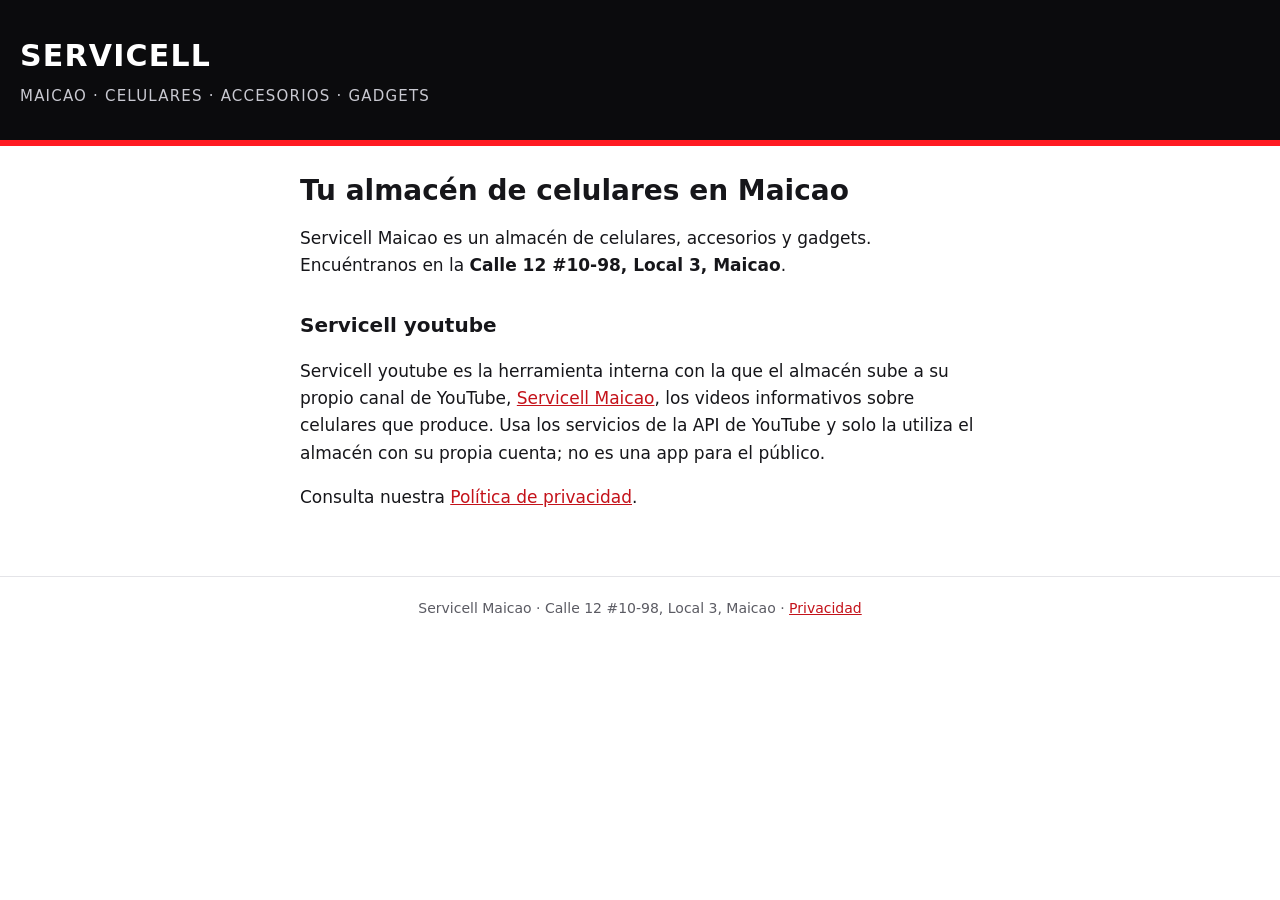
<file: index.html>
<!doctype html>
<html lang="es">
<head>
<meta charset="utf-8">
<meta name="viewport" content="width=device-width,initial-scale=1">
<title>Servicell Maicao</title>
<meta name="description" content="Servicell Maicao: celulares, accesorios y gadgets en Maicao, La Guajira.">
<link rel="stylesheet" href="estilo.css">
</head>
<body>
<header><p class="marca">SERVICELL</p><p class="sub">MAICAO · CELULARES · ACCESORIOS · GADGETS</p></header>
<main>
<h1>Tu almacén de celulares en Maicao</h1>
<p>Servicell Maicao es un almacén de celulares, accesorios y gadgets. Encuéntranos en la <strong>Calle 12 #10-98, Local 3, Maicao</strong>.</p>
<h2>Servicell youtube</h2>
<p>Servicell youtube es la herramienta interna con la que el almacén sube a su propio canal de YouTube, <a href="https://www.youtube.com/@ServicellMaicao">Servicell Maicao</a>, los videos informativos sobre celulares que produce. Usa los servicios de la API de YouTube y solo la utiliza el almacén con su propia cuenta; no es una app para el público.</p>
<p>Consulta nuestra <a href="privacidad.html">Política de privacidad</a>.</p>
</main>
<footer>Servicell Maicao · Calle 12 #10-98, Local 3, Maicao · <a href="privacidad.html">Privacidad</a></footer>
</body>
</html>
</file>
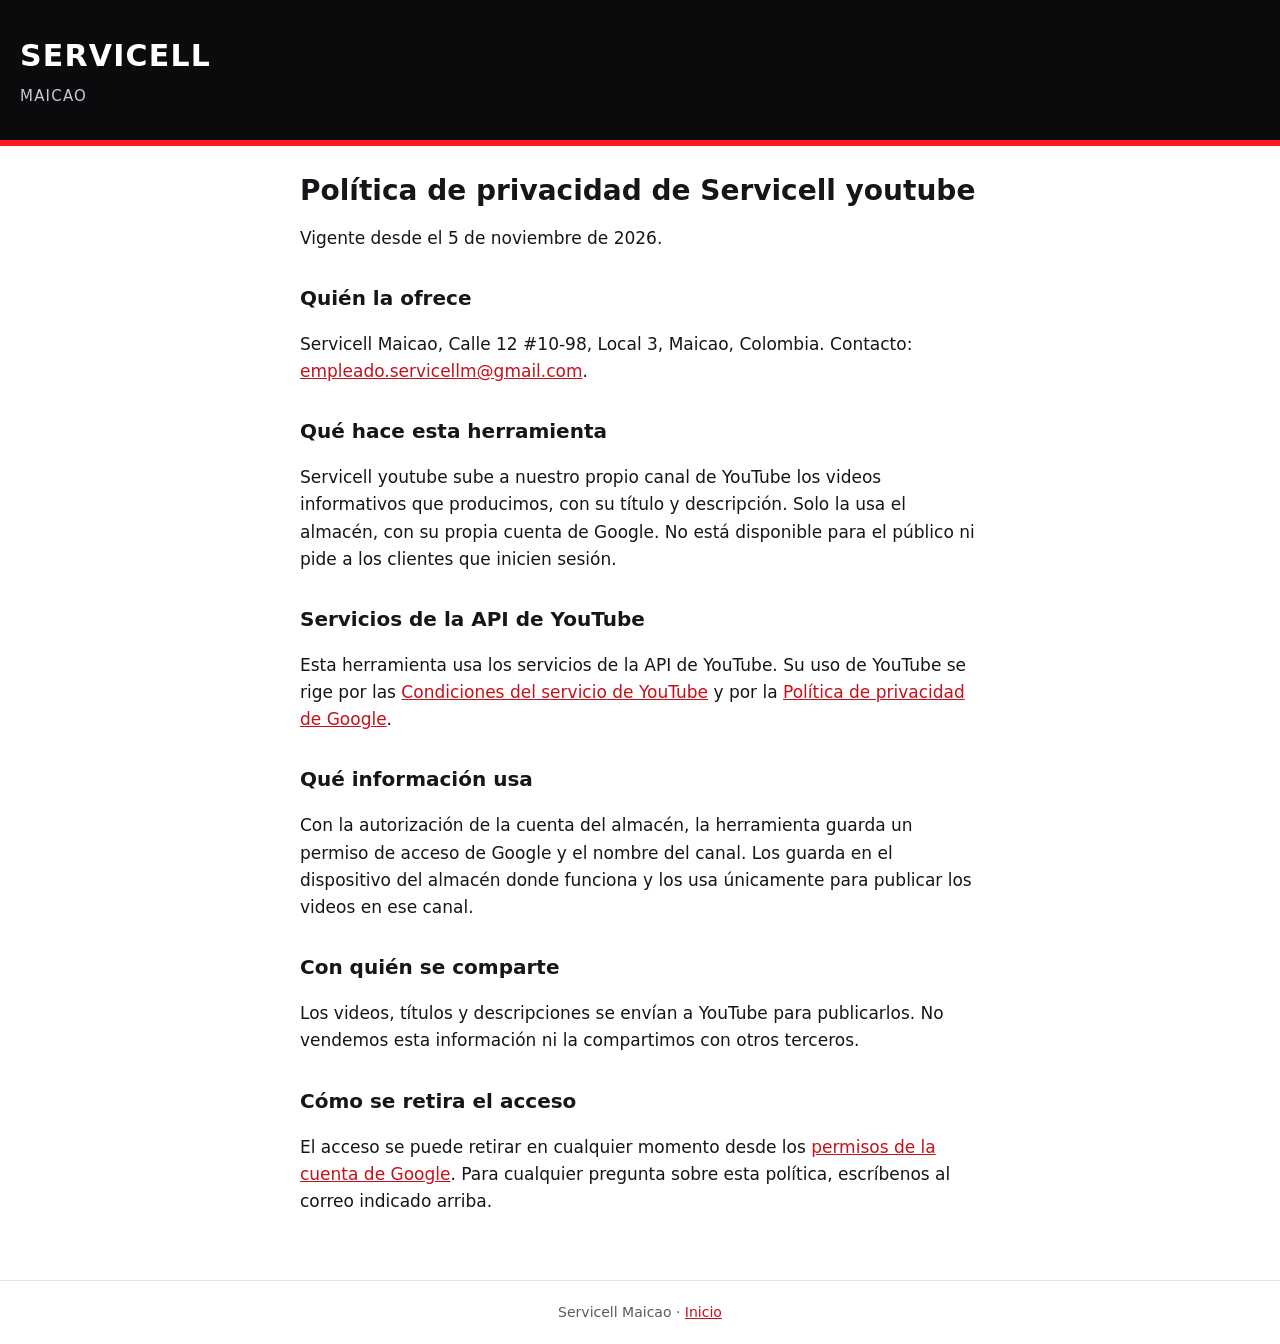
<file: privacidad.html>
<!doctype html>
<html lang="es">
<head>
<meta charset="utf-8">
<meta name="viewport" content="width=device-width,initial-scale=1">
<title>Política de privacidad</title>
<link rel="stylesheet" href="estilo.css">
</head>
<body>
<header><a href="index.html"><p class="marca">SERVICELL</p><p class="sub">MAICAO</p></a></header>
<main>
<h1>Política de privacidad de Servicell youtube</h1>
<p>Vigente desde el 5 de noviembre de 2026.</p>
<h2>Quién la ofrece</h2>
<p>Servicell Maicao, Calle 12 #10-98, Local 3, Maicao, Colombia. Contacto: <a href="mailto:empleado.servicellm@gmail.com">empleado.servicellm@gmail.com</a>.</p>
<h2>Qué hace esta herramienta</h2>
<p>Servicell youtube sube a nuestro propio canal de YouTube los videos informativos que producimos, con su título y descripción. Solo la usa el almacén, con su propia cuenta de Google. No está disponible para el público ni pide a los clientes que inicien sesión.</p>
<h2>Servicios de la API de YouTube</h2>
<p>Esta herramienta usa los servicios de la API de YouTube. Su uso de YouTube se rige por las <a href="https://www.youtube.com/t/terms">Condiciones del servicio de YouTube</a> y por la <a href="https://policies.google.com/privacy">Política de privacidad de Google</a>.</p>
<h2>Qué información usa</h2>
<p>Con la autorización de la cuenta del almacén, la herramienta guarda un permiso de acceso de Google y el nombre del canal. Los guarda en el dispositivo del almacén donde funciona y los usa únicamente para publicar los videos en ese canal.</p>
<h2>Con quién se comparte</h2>
<p>Los videos, títulos y descripciones se envían a YouTube para publicarlos. No vendemos esta información ni la compartimos con otros terceros.</p>
<h2>Cómo se retira el acceso</h2>
<p>El acceso se puede retirar en cualquier momento desde los <a href="https://myaccount.google.com/permissions">permisos de la cuenta de Google</a>. Para cualquier pregunta sobre esta política, escríbenos al correo indicado arriba.</p>
</main>
<footer>Servicell Maicao · <a href="index.html">Inicio</a></footer>
</body>
</html>
</file>
<file: estilo.css>
:root{--rojo:#ff1a22;--negro:#0b0b0d;--tinta:#16161a;--gris:#5b5b63;--fondo:#ffffff}
*{box-sizing:border-box}
body{margin:0;background:var(--fondo);color:var(--tinta);font:17px/1.6 system-ui,-apple-system,"Segoe UI",Roboto,sans-serif}
header{background:var(--negro);color:#fff;padding:32px 20px;border-bottom:6px solid var(--rojo)}
header a{color:#fff;text-decoration:none}
.marca{font-size:30px;font-weight:800;letter-spacing:.04em;margin:0}
.sub{margin:4px 0 0;color:#c9c9d1;font-size:15px;letter-spacing:.08em}
main{max-width:720px;margin:0 auto;padding:28px 20px 48px}
h1{font-size:28px;line-height:1.2;margin:0 0 12px}
h2{font-size:20px;margin:30px 0 6px}
a{color:#c4121a}
footer{border-top:1px solid #e4e4e8;padding:20px;text-align:center;color:var(--gris);font-size:14px}
</file>
